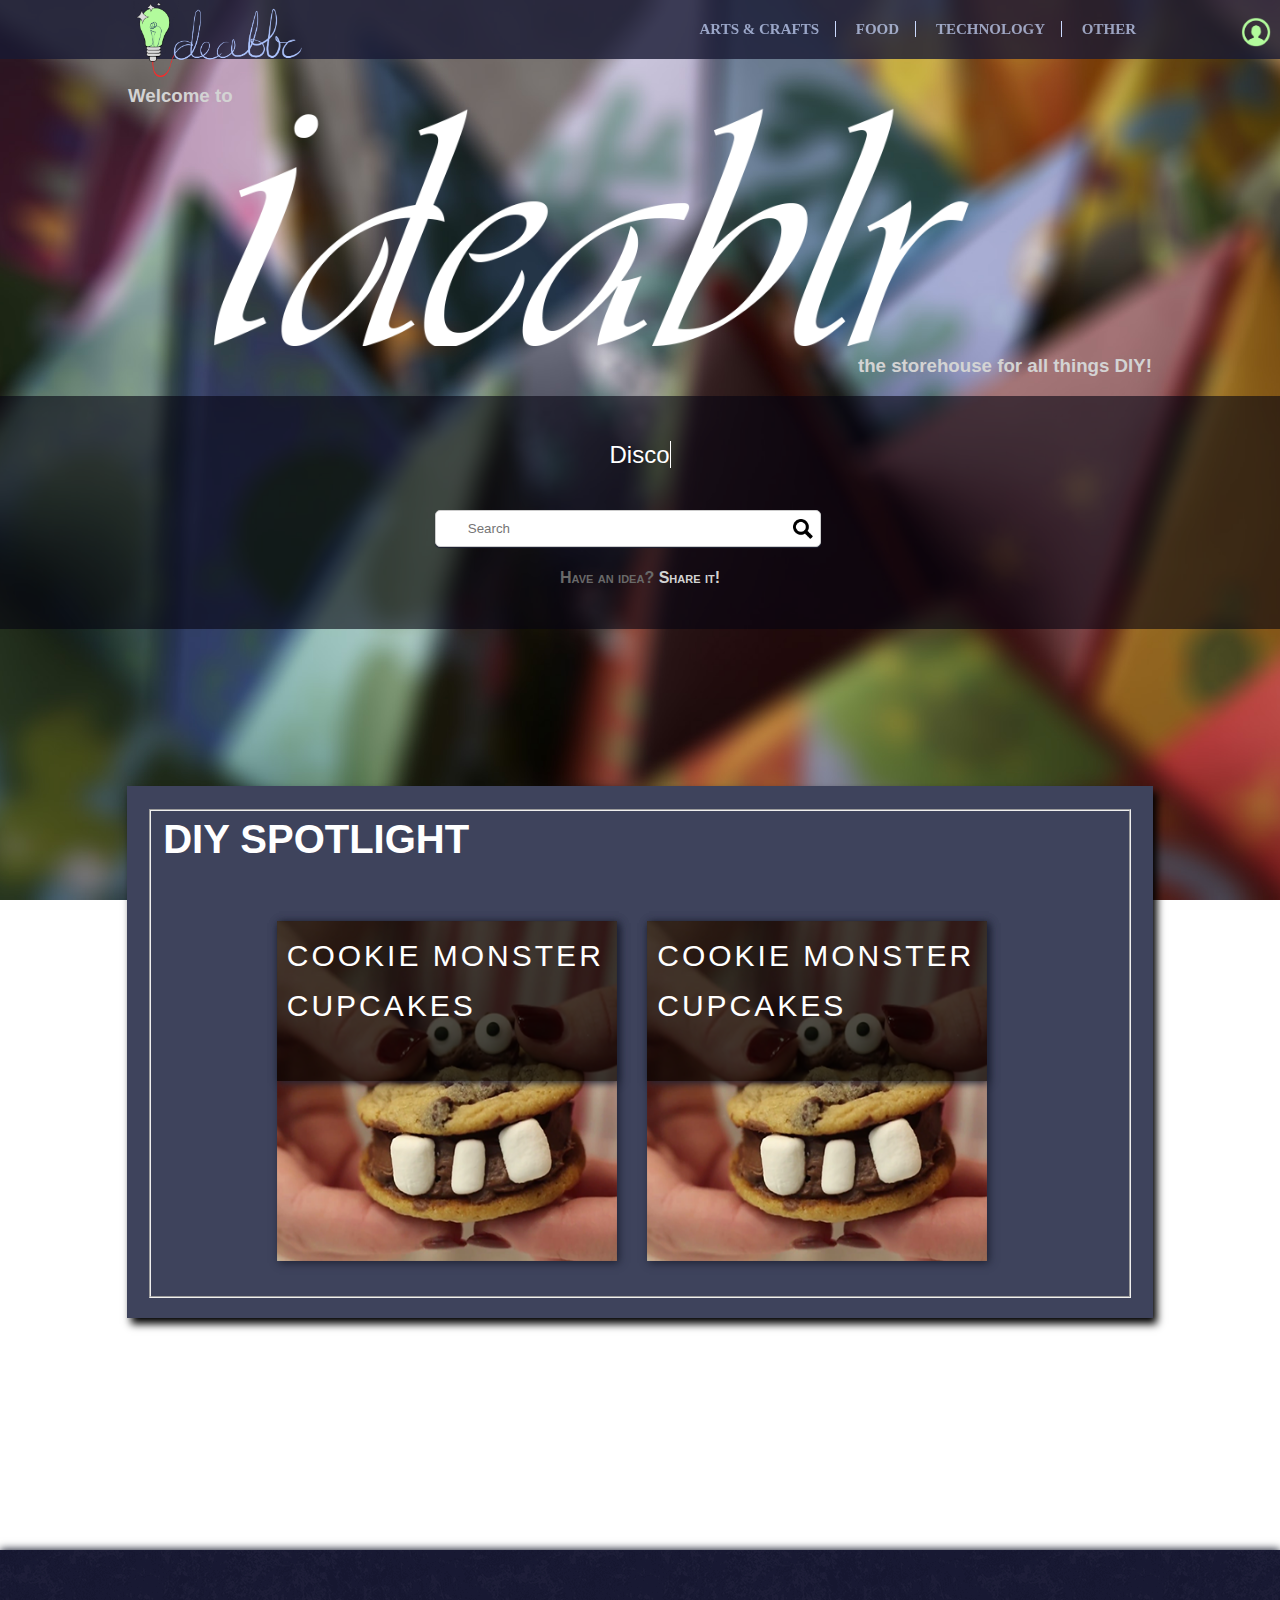
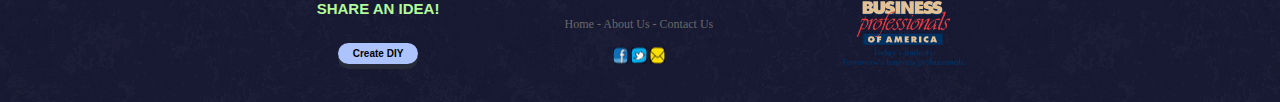
<file: index-user.html>
<!DOCTYPE html> 
	<html lang="en">
	<head> 
		<meta charset ="utf-8"> 
		<title>Home - ideablr</title> 
		<link rel="shortcut icon" href="favicon.ico" /> 
		<link rel="icon" href="/favicon.ico" type="image/x-icon">
	</head>
	<style>
		@import url("style.css");
		
		/*HOME SEARCH background*/
		div.begin
		{
			position: static;
			background-position: center;
			background-size: cover;
			text-align: center;
			padding-top: 100px;
			padding-bottom: 100px;
			width: 100%;
                        height: 700px;
		}
		
		/*SPOTLIGHT BOX*/
		div.editors
		{
			text-align: left;
			padding: 5px 20px 20px 20px;
			box-shadow: 4px 6px 8px black;
			width: 77%;
			background-color: #3e435c;
			margin: auto;
                        margin-top: -150px;
		}
		 /*spotlight announcement*/	
		div.edit   
		{
			font-family: "Arial Black", Gadget, Arial, sans-serif;  
			font-weight: bold;  
			text-align: left;  
			color: white;  
			font-size: 2.5em;
		}
		 /*spotlight pic*/	
		img.edit {
				float:left;
				padding: 2%;
                                cursor: pointer;
		}
		/*spotlight font*/
		#all_text {
				padding:2%;
		}
                #all_text a:link{
                                cursor: pointer;
		}
                /*SEARCH RESULTS TABLE*/
		ul.featuredlist {
		  list-style-type: none;
		  margin: 0 auto;
		  padding: 0;
		  text-align: center;
		}
		ul.featuredlist li {
		  display: inline-block;
		  margin: 0 1em 1em 0;
		  position: relative;
		  z-index: 0;
		}
		div.imagebox {
			box-shadow: 2px 2px 8px #1e2234;
			margin: 5px;
			width: 340px;
			height: 340px;
			float: left;
			background-image: url("images/filler.jpg");
			background-size: 340px 340px;
		}
		.titlefeatured {
		   color: white; 
		   font: 30px/45px "Lucida Sans Unicode", "Lucida Grande", sans-serif;
		   background: rgb(0, 0, 0); /* fallback color */
		   background: rgba(0, 0, 0, 0.7);
		   padding: 20px 0px 20px 0px; 
		   width: 320px;
			top: 0;
			box-shadow: 2px 2px 8px #1e2234;
			text-align: left;
			padding: 10px;
                  text-transform: uppercase;
                  padding-bottom: 50px;
                  text-align: left;
                  letter-spacing: 3px;
                  line-height: 50px;
                  -webkit-transition: 500ms;
		  -moz-transition: 500ms;
		  -o-transition: 500ms;
		  transition: 500ms;
		}
		.titlefeatured:hover{
			font-size: 35px;
                        text-decoration:underline;
		}
		.title-content {
		  color: lightgray;
			width: 310px;
			height: 200px;
		  opacity: 0;
		  padding: 5px;
		  -webkit-transition: opacity 500ms;
		  -moz-transition: opacity 500ms;
		  -o-transition: opacity 500ms;
		  transition: opacity 500ms;
                  font-family:"Palatino Linotype", "Book Antiqua", Palatino, serif;
                  text-align: right;
                  margin-top:-60px;
                  padding-right:5px;
		}
		.imagebox:hover .title-content{
			opacity: .8;
                        cursor: pointer;
		}
		.title-content:hover{
			opacity: .8;
                        cursor: pointer;
		}
                .imagebox:hover .titlefeatured{
			font-size: 35px;
                        text-decoration:underline;
                        cursor: pointer;
		}
                .imagebox:hover {
                        box-shadow: 2px 2px 8px #b2fb9c, -2px -2px 8px #b2fb9c;
                }
                span.hide {
                        display:none;
                }
                @media screen and (min-width: 1500px)
                {
                        span.hide {
                                display: inline-block;
                        }
                }
		
		/*SEARCH RESULTS TABLE*/
		ul.img-list {
		  list-style-type: none;
		  margin: 0;
		  padding: 0;
		  text-align: center;
		}
		ul.img-list li {
		  display: inline-block;
		  margin: 0 1em 1em 0;
		  position: relative;
		  z-index: 0;
		}
		table.tile {
			width: 80%;
			margin: auto;
		}
		div.tilebox {
			box-shadow: 2px 2px 8px #1e2234;
			margin: 5px;
			width: 320px;
			height: 320px;
			float: left;
			background-image: url("images/filler.jpg");
			background-size: 320px 320px;
		}
		.wordbox {	
			position: absolute; 
			margin: left; 
			width: 80%; 
		}
		.text {
		   color: white; 
		   font: bold 24px/45px Helvetica, Sans-Serif; 
		   background: rgb(0, 0, 0); /* fallback color */
		   background: rgba(0, 0, 0, 0.7);
		   padding: 20px 0px 20px 0px; 
		   width: 100%;
			top: 0;
			box-shadow: 2px 2px 8px #1e2234;
			text-align: left;
			padding-left: 20px;
			margin-left: -10px;
                  -webkit-transition: font-size 500ms;
		  -moz-transition: font-size 500ms;
		  -o-transition: font-size 500ms;
		  transition: font-size 500ms;
		}
		.text:hover{
			font-size: 25px;
                        text-decoration:underline;
		}
		.text-content {
		  background: rgba(254, 240, 243,0.7);
		  color: #181933;
		  font-weight: bold;
			width: 310px;
			height: 225px;
		  opacity: 0;
		  padding: 5px;
		  -webkit-transition: opacity 500ms;
		  -moz-transition: opacity 500ms;
		  -o-transition: opacity 500ms;
		  transition: opacity 500ms;
                  font-family:"Palatino Linotype", "Book Antiqua", Palatino, serif;
                  font-style: italic;
		}
		.tilebox:hover .text-content{
			opacity: .8;
			background-color: white;
                        cursor: pointer;
		}
		.text-content:hover{
			opacity: .8;
			background-color: white;
                        cursor: pointer;
		}
                .tilebox:hover .text{
			font-size: 25px;
                        text-decoration:underline;
                        cursor: pointer;
		}
                .searchbaricon
                {
                        position: relative;
                        width:20px;
                        height:20px;
                        z-index: 5;
                        top:6px;
                        left: -32px;
                }
                h3 {
                        color: lightgray;
                        margin-top:-15px;
                        text-align: left;
                        margin-left: 10%;
                }
                h3#right {
                        text-align: right;
                        margin-right: 10%;
                }
                h3.smalltext {
                        font-style: normal;
                        font-size:15px;
                        color:black;
                }
                img#ideablr {
                        margin-left:-3%;
                }
                a.smalltext {
                        font-style: italic;
                }
                a.smalltext:link {
                        color:#31b712;
                }
                a.smalltext:visited {
                        color:#31b712;
                }
                
                a.smalltext:hover {
                        color:#39951d;
                }
                .head {
                        margin-top: 0px;
                }
                
                @media screen and (max-width: 1920px)
		{
                        h3 {
                                margin-left: 20%;
                        }
                        h3#right {
                                margin-right: 20%;
                        }
                }
                @media screen and (max-width: 1690px)
		{
                        h3 {
                                margin-left: 10%;
                        }
                        h3#right {
                                margin-right: 10%;
                        }
                }
                @media screen and (max-width: 1300px)
		{
                        h3 img{
                                width: 85%;
                        }
                        h3#right {
                                margin-right: 10%;
                        }
                }
                h4 {
                        font-family: helvetica;  
                        font-weight: normal;  
                        text-align: center;  
                        color: white;  
                        font-size: 1.5em;
                        width: 30%;
                        margin: auto;
                        padding: 2%;
                }
                h5 {
                        font-family: Helvetica, Verdana, sans-serif;
                        color: dimgray;
                        font-size: 10 px;
                        font-variant: small-caps;
                }
                h5 a:visited {
                        color:lightgray;
                }
                h5 a:hover {
                        color: #b2fb9c !important;
                }
                h5 a:link {
                        color:lightgray;
                }
                ul#searchbox {
                        background-color: rgba(5, 3, 16, 0.6);
                        padding: 20px;
                        margin: auto;
                        list-style: none;
               }
               ul#searchbox li {
                        display: inline;
               }
		@media screen and (max-width: 1020px)
		{
			ul.footlist li:first-child {
				float: left;
						
			}
			.foot {
				transform: translateX(0%);
				margin: auto;
			}
			ul.footlist li:last-child {
				float: right;
				transform: translateY(35%);
			}
				}
		@media screen and (max-width: 999px)
		{
			ul.footlist li:first-child {
				float: left;
						
			}
			.foot {
				transform: translateX(3%);
				margin: auto;
			}
			ul.footlist li:last-child {
				float: right;
				transform: translateY(40%);
			}
			
		}
		@media screen and (max-width: 865px)
		{
			ul.footlist li:first-child {
				float: left;
				padding-left: 38%;
				padding-right: 10%;
			}
			.foot {
				transform: translateX(-13%);
				margin: auto;
				padding-bottom: 10%;
				padding-left: 20%;
				width: 90%;
			}
			.foot img {
				width: 5%;
			}
			ul.footlist li:last-child {
				float: none;
				transform: translateY(-40%);
				padding-left: 8%;
			}
			.footleft {
				width: 80%;
			}
			#body {
				padding-bottom:100%;
			}
		}
		
		@media screen and (max-width: 700px)
		{
			ul.footlist li:first-child {
				float: left;
				padding-left: 35%;
				padding-right: 10%;
			}
			.foot {
				transform: translateX(-13%);
				margin: auto;
				padding-bottom: 20%;
				padding-left: 20%;
				width: 90%;
			}
			.foot img {
				width: 6%;
			}
			ul.footlist li:last-child {
				float: none;
				transform: translateY(-100%);
				padding-left: 12%;
			}
			.footleft {
				width: 70%;
			}
		}
		
		@media screen and (max-width: 600px)
		{
			ul.footlist li:first-child {
				float: left;
				padding-left: 32%;
				padding-right: 10%;
			}
			.foot {
				transform: translateX(-13%);
				margin: auto;
				padding-bottom: 15%;
				padding-left: 20%;
				width: 90%;
			}
			.foot img {
				width: 7%;
			}
			ul.footlist li:last-child {
				float: none;
				transform: translateY(-70%);
				padding-left: 20%;
			}
			.footleft {
				width: 60%;
			}
		}
		
		
		@media screen and (max-width: 450px)
		{
			ul.footlist li:first-child {
				float: left;
				padding-left: 28%;
				padding-right: 10%;
			}
			.foot {
				transform: translateX(-13%);
				margin: auto;
				padding-bottom: 15%;
				padding-left: 20%;
				width: 90%;
			}
			.foot img {
				width: 5%;
			}
			ul.footlist li:last-child {
				float: none;
				transform: translateY(-50%);
				padding-left: 33%;
			}
			.footleft {
				width: 50%;
			}
		}
</style> 
<body> 
<div id="container">
<header>
	<h1 class="head"><!--NAVBAR BEGINS-->   
    <nav>
        <ul class="title" id="title">
        	<a href="index-user.html"><img id="pinkhead" class="left" src="images/ilogo.png" alt="" width="13%" height=""><!--logo --></a>
                <div class="right">
                    <li class="title"><a class="title" id="title" href="crafts.html">ARTS & CRAFTS</a></li>
                    <li class="title"><a class="title" href="crafts.html">FOOD</a></li>
                    <li class="title"><a class="title" href="crafts.html">TECHNOLOGY</a></li>
                    <li class="title"><a class="title" href="crafts.html">OTHER</a></li>
                    <li class="icon"><a class="icona" href="javascript:void(0);" onclick="myFunction()"><strong>☰</strong></a></li>
        		 </div>
		</ul>
        <div class="dropdown">
        <div class="dropbtn"><img class="profileicon" src="images/userprofile.png" alt="" width="30px" /></div>
        <div class="dropdown-content">
        <a id="namer" href="profile-madeline.html">madeline</a>
        <a id="myBtn" href="#">News (2)</a>
        <a href="login.html">Logout</a>
        
            </div>
            </div>
        <!--NAV SEARCH: Too much to do, too little time
        <div class="dropdown-search">
        <div class="dropbtn-search"><img id="searchbaricon" onclick="searchByIcon() " class="profileicon-search" src="images/searchnavicon.png" width="25px" /></div>
        <div class="dropdown-content-search">
        <div style="max-width:240px;position:relative;padding:0 20px;margin:16px auto" align="center">
        		<input class="searchnav" id ="searchnav" type="text" name="search" placeholder="Search">
                        </input>
        	</div>
            </div>
            </div>-->
	</nav>
    </h1>
    </header><!--NAVBAR ENDS-->   
<section><!--HOME SEARCH-->
<div id="body">
<!--POPUP THINGY-->
                    <!-- Trigger/Open The Modal -->
                        
                        <!-- The Modal -->
                        <div id="myModal" class="modal">
                        
                          <!-- Modal content -->
                          <div class="modal-content">
                            <span class="close">&times;</span>
                            <!--Stuff inside popup-->
							<div class="newstitle">You Have 2 Notification(s)</div><br/><br/><div onclick="location.href='' . substr($notificationlist[$x*3+1],0,440) .''"; class="newsbox">
                                <div class="closenews" onclick="deleteNotification('','','');">&times;</div>
								<br/>jayleen left a comment on your profile on 1/1/11 at 1:11pm.
                                    </div>
							<div onclick="location.href='' . substr($notificationlist[$x*3+1],0,440) .''"; class="newsbox">
                                <div class="closenews" onclick="deleteNotification('','','');">&times;</div>
								<br/>andrea favorited your article on 5/6/36 at 2:44pm.
                                    </div>
							<br/><br/>
							Note: without PHP, the notifications cannot be deleted.
						</div>
                          </div>
                            <!--End of Stuff-->
       
	<center>        
        <div class ="begin" style="background-image:url(images/origami.jpg)" align="center">
                <h3 class="animation-target" >Welcome to <br/><img id="ideablr" src="images/ideablrfancy.png" alt="" height="40%" /></h3>
                <h3 class="animation-target" id="right">the storehouse for all things DIY!</h3>
                
                <ul id="searchbox">
			<li><!--Typewriter Effect by Geoff Graham css-tricks.com-->
                        <h4 class="typewrite" data-period="2000" data-type='[ "Discover","Imagine", "Create", "Ideablr" ]'><span class="wrap"></span></h4></li>
        	<li><div style="max-width:640px;position:relative;padding:0 20px;margin:16px auto" align="center">
        		<input class="searchbar" id ="searchbar" type="text" name="search" placeholder="Search">
                        <input id="searchbaricon" onclick="searchByIcon() " class="searchbaricon" type="image" src="images/searchicon.png" > </input>
        	</div></li><li>
        <h5><font size="3pt">Have an idea? <a href="uploadform.html" >Share it!</a></font></h5> 
    	</li></ul></div>
    </center><!--HOME SEARCH ENDS-->
<br/>
<br/>
<div class="editors"><!--DIY SPOTLIGHT--><br/>
<fieldset>
        	<strong><div class="edit">DIY SPOTLIGHT</div></strong><br/><br/><br/>
                
                <ul class="featuredlist">
                <li>
                <div class ="imagebox"  style= "background-image: url(images/cookie.png);"> 
                <div class="titlefeatured" onclick="";>Cookie Monster Cupcakes</div>
                <div class="title-content"  onclick="";><br/> <font color="gray">a diy by</font> <em>andrea</em></div>
                </div>
                </li>
                <li>
                <div class ="imagebox"  style= "background-image: url(images/cookie.png);"> 
                <div class="titlefeatured" onclick="">Cookie Monster Cupcakes</div>
                <div class="title-content"  onclick=""><br/> <font color="gray">a diy by</font> <em>andrea</em></div>
                </div>
                </li><span class="hide">
                <li>
                <div class ="imagebox"  style= "background-image: url(images/cookie.png);"> 
                <div class="titlefeatured" onclick="">Cookie Monster Cupcakes</div>
                <div class="title-content"  onclick=""><br/> <font color="gray">a diy by</font> <em>andrea</em></div>
                </div>
                </li></span>
                </ul>
</fieldset>
</div><!--DIY SPOTLIGHT ENDS-->
</div>
</section>
<!--FOOTER-->
<footer>
	<table class="tablefooter">
        <tr>
            <td class="tablefooter">
			<ul class="footlist">
			<li>
                <p class="startcrafting">
                    SHARE AN IDEA! </p> <br/><br/><br/>
                    <button onclick="location.href='uploadform.html'" type="button" class="button">Create DIY</button>
                    </li>
            <li>
                <p class="foot">
                    <br/><a href="index-user.html" onMouseOver="this.style.color='#b2fb9c'"
   onMouseOut="this.style.color='gray'">Home</a> - <a href="about.html" onMouseOver="this.style.color='#b2fb9c'"
   onMouseOut="this.style.color='gray'">About Us</a> - <a href="contact.html" onMouseOver="this.style.color='#b2fb9c'"
   onMouseOut="this.style.color='gray'">Contact Us</a>
                    <br/><br/>
                    <a href="https://www.facebook.com/ideablr/"><img src="images/iconface.png" alt="" width="4%" height=""></a>
                    <a href="https://twitter.com/ideablr"><img src="images/icontwitter.png" alt="" width="4%" height=""></a>
                    <a href="mailto:staff@ideablr.com"><img src="images/iconmail.png" alt="" width="4%" height=""></a><br/>
                </p>
				</li>
				<li>
                    <img onclick="location.href='http://www.bpa.org/'" class="footleft edit" src="images/bpalogo.png" alt="" width="15%" height="">
				</li>
			</ul>
            </td>
        </tr>
    </table>
</footer>
</div>

<script src="https://ajax.googleapis.com/ajax/libs/jquery/3.1.0/jquery.min.js"></script>
<script src="index.js"></script>
</body>
</html>
</file>
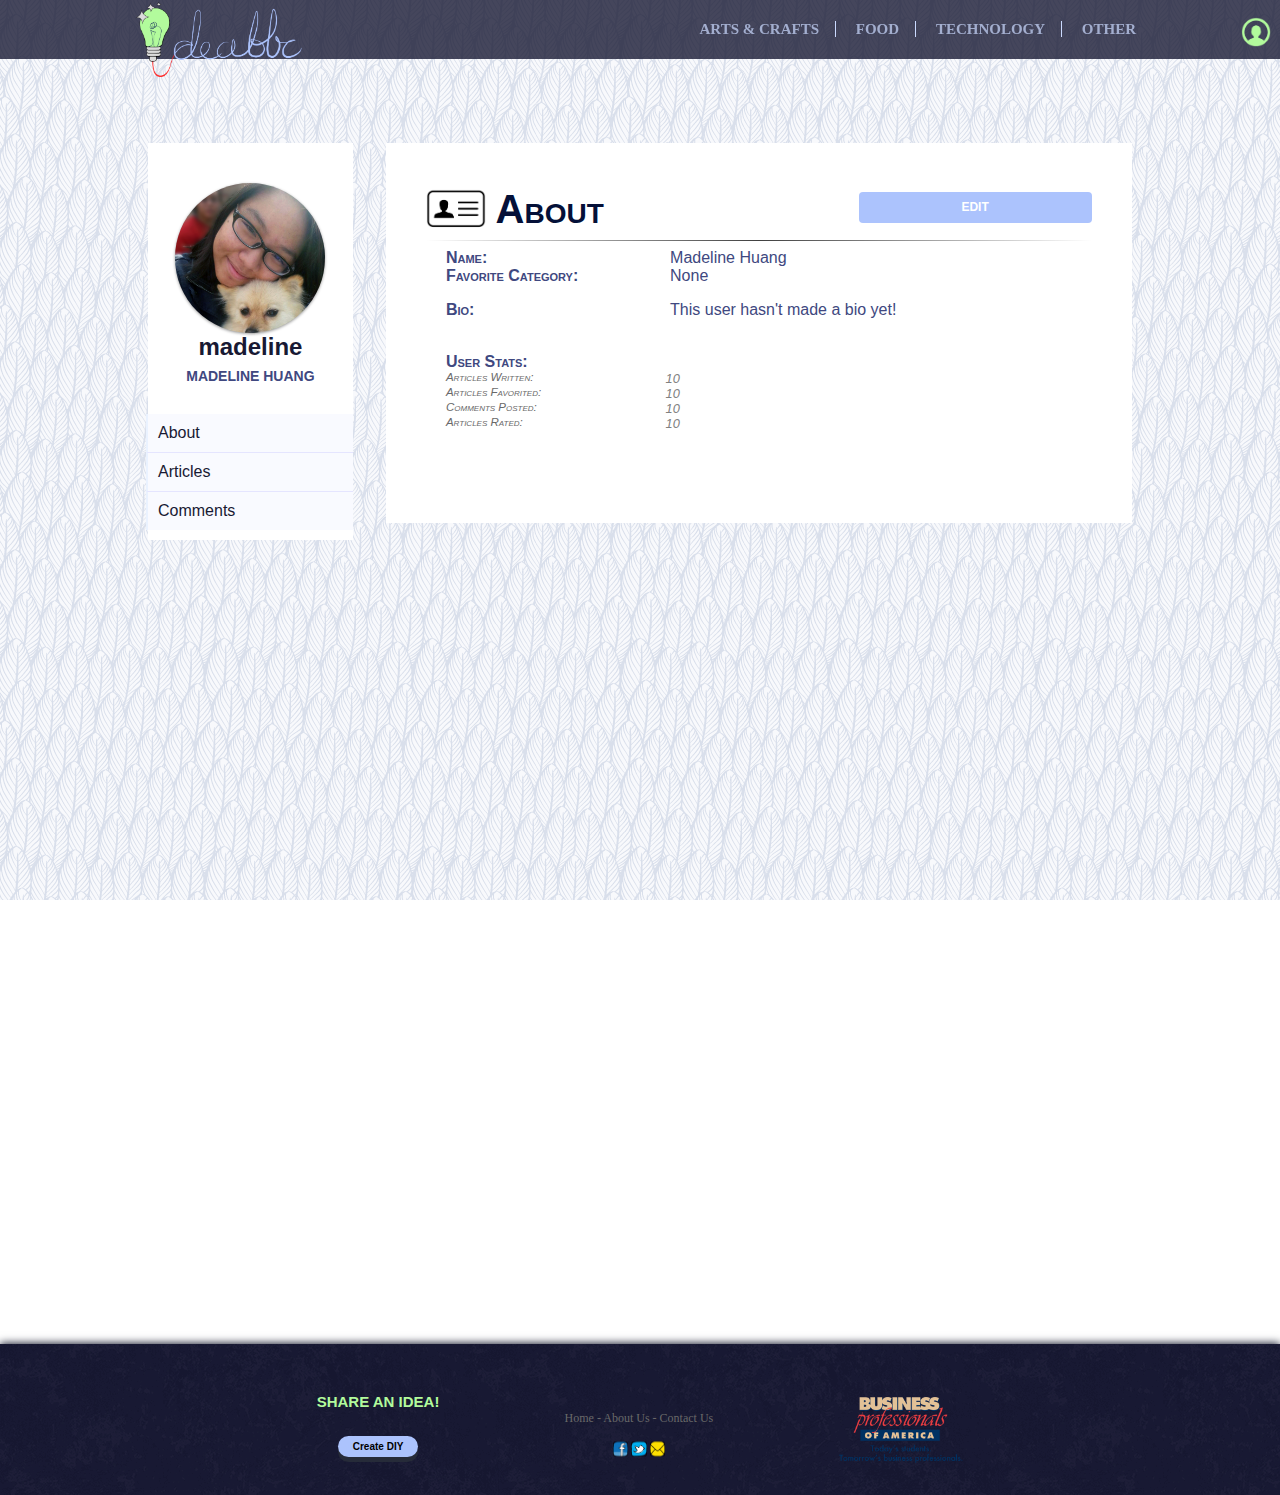
<file: profile-madeline.html>
<!DOCTYPE html> 
<html lang="en">
<head> 
	<meta charset ="utf-8"> 
	<title>'. $user.''s profile - ideablr</title> 
	<link rel="shortcut icon" href="favicon.ico" /> 
	<link rel="icon" href="/favicon.ico" type="image/x-icon">
</head>
<style>
    @import url("style.css");
    @import url("profile.css");
@media screen and (max-width: 1020px)
		{
			ul.footlist li:first-child {
				float: left;
						
			}
			.foot {
				transform: translateX(0%);
				margin: auto;
			}
			ul.footlist li:last-child {
				float: right;
				transform: translateY(35%);
			}
				}
		@media screen and (max-width: 999px)
		{
			ul.footlist li:first-child {
				float: left;
						
			}
			.foot {
				transform: translateX(3%);
				margin: auto;
			}
			ul.footlist li:last-child {
				float: right;
				transform: translateY(40%);
			}
			
		}
		@media screen and (max-width: 865px)
		{
			ul.footlist li:first-child {
				float: left;
				padding-left: 38%;
				padding-right: 10%;
			}
			.foot {
				transform: translateX(-13%);
				margin: auto;
				padding-bottom: 10%;
				padding-left: 20%;
				width: 90%;
			}
			.foot img {
				width: 5%;
			}
			ul.footlist li:last-child {
				float: none;
				transform: translateY(-40%);
				padding-left: 8%;
			}
			.footleft {
				width: 80%;
			}
			#body {
				padding-bottom:100%;
			}
		}
		
		@media screen and (max-width: 700px)
		{
			ul.footlist li:first-child {
				float: left;
				padding-left: 35%;
				padding-right: 10%;
			}
			.foot {
				transform: translateX(-13%);
				margin: auto;
				padding-bottom: 20%;
				padding-left: 20%;
				width: 90%;
			}
			.foot img {
				width: 6%;
			}
			ul.footlist li:last-child {
				float: none;
				transform: translateY(-100%);
				padding-left: 12%;
			}
			.footleft {
				width: 70%;
			}
		}
		
		@media screen and (max-width: 600px)
		{
			ul.footlist li:first-child {
				float: left;
				padding-left: 32%;
				padding-right: 10%;
			}
			.foot {
				transform: translateX(-13%);
				margin: auto;
				padding-bottom: 15%;
				padding-left: 20%;
				width: 90%;
			}
			.foot img {
				width: 7%;
			}
			ul.footlist li:last-child {
				float: none;
				transform: translateY(-70%);
				padding-left: 20%;
			}
			.footleft {
				width: 60%;
			}
		}
		
		
		@media screen and (max-width: 450px)
		{
			ul.footlist li:first-child {
				float: left;
				padding-left: 28%;
				padding-right: 10%;
			}
			.foot {
				transform: translateX(-13%);
				margin: auto;
				padding-bottom: 15%;
				padding-left: 20%;
				width: 90%;
			}
			.foot img {
				width: 5%;
			}
			ul.footlist li:last-child {
				float: none;
				transform: translateY(-50%);
				padding-left: 33%;
			}
			.footleft {
				width: 50%;
			}
		}
</style>
<!--START OF NAV -->
<div id="container">
<header>
	<h1 class="head"><!--NAVBAR BEGINS-->   
    <nav>
        <ul class="title" id="title">
        	<a href="index-user.html"><img id="pinkhead" class="left" src="images/ilogo.png" alt="" width="13%" height=""><!--logo --></a>
                <div class="right">
                    <li class="title"><a class="title" id="title" href="crafts.html">ARTS & CRAFTS</a></li>
                    <li class="title"><a class="title" href="crafts.html">FOOD</a></li>
                    <li class="title"><a class="title" href="crafts.html">TECHNOLOGY</a></li>
                    <li class="title"><a class="title" href="crafts.html">OTHER</a></li>
                    <li class="icon"><a class="icona" href="javascript:void(0);" onclick="myFunction()"><strong>☰</strong></a></li>
        		 </div>
		</ul>
        <div class="dropdown">
        <div class="dropbtn"><img class="profileicon" src="images/userprofile.png" alt="" width="30px" /></div>
        <div class="dropdown-content">
        <a id="namer" href="profile-madeline.html">madeline</a>
        <a id="myBtn" href="#">News (2)</a>
        <a href="login.html">Logout</a>
        
            </div>
            </div>
        </nav>
    </h1>
    <h2 class="head2">ideablr: share your ideas<br/>a diy social media
    </h2><!--These words don't appear. They serve 2 purposes: 
    1.) so that the site has keywords that are searchable to search engines and 
    2.) so that the relatively positioned home search has something to be located relatively to. 
    (EDIT: also this was made back when i was a little more trash at HTML and CSS, pretty sure if we were to start this over again, this wouldnt exist. now my skills are less trashy, but im not going to redo the entire thing because that will drive me crazy. i really wished i had named my classes and ids a little better. smh past me.)-->
</header><!--NAVBAR ENDS-->  
<section>
<div id="body">

<!--POPUP THINGY-->
                    <!-- Trigger/Open The Modal -->
                        
                        <!-- The Modal -->
                        <div id="myModal" class="modal">
                        
                          <!-- Modal content -->
                          <div class="modal-content">
                            <span class="close">&times;</span>
                            <!--Stuff inside popup-->
							<div class="newstitle">You Have 2 Notification(s)</div><br/><br/><div onclick="location.href='' . substr($notificationlist[$x*3+1],0,440) .''"; class="newsbox">
                                <div class="closenews" onclick="deleteNotification('','','');">&times;</div>
								<br/>jayleen left a comment on your profile on 1/1/11 at 1:11pm.
                                    </div>
							<div onclick="location.href='' . substr($notificationlist[$x*3+1],0,440) .''"; class="newsbox">
                                <div class="closenews" onclick="deleteNotification('','','');">&times;</div>
								<br/>andrea favorited your article on 5/6/36 at 2:44pm.
                                    </div>
							<br/><br/>
							Note: without PHP, the notifications cannot be deleted.
						</div>
                          </div>
                            <!--End of Stuff-->

<br/>
<br/>
<body style="position: relative;"> 
<!--PROFILE SECTION -->
<link href="profile.css" rel="stylesheet">
<div class="container">
    <div class="row-profile">
			<div class="profile-sidebar">
				<!-- SIDEBAR USER TITLE -->
				<div class="profile-usertitle">
                                        <div id="userphoto"><img id="profilepic" src="images/madeline.jpg" alt="default avatar" height="150" width="150">
										<img onclick="uploadProfilePicture();" id="camera" style="cursor:pointer" src="images/camera.png" alt="edit image" height="150" width="150"/></div>
                                        <form action="profile-madeline.html" method="post" id="profileform" enctype="multipart/form-data"><input name="photo" type="file" id="photo" style="display: none;" /></form>
										<div id="profile-name" class="profile-usertitle-name">madeline</div>
					<div class="profile-usertitle-job"> Madeline Huang</div>
				</div>
				<!-- END SIDEBAR USER TITLE -->
                                
				<!-- SIDEBAR MENU -->
				<div class="profile-usermenu">
					<ul class="nav">
						<li id="profile-overview" class="active">
							<a href="javascript:void(0)" onclick="openCity('about')" onclick="refresh();">
							About </a>
						</li>
                                                <li id="profile-overview" class="active">
							<a href="javascript:void(0)" onclick="openCity('article')" onclick="refresh();">
							Articles </a>
						</li>
                                                <!--<li id="profile-overview" class="active">
							<a href="javascript:void(0)" onclick="openCity('connect')" onclick="refresh();">
							Connect </a>
						</li>-->
                                                <li id="profile-overview" class="active">
							<a href="javascript:void(0)" onclick="openCity('comment')" onclick="refresh();">
							Comments </a>
						</li>
					</ul>
				</div>
				<!-- END MENU -->
			</div>
            <div class="profile-content">
            <!--Overview Page-->
            <!-- Activity Section -->
            
            <!-- ABOUT SECTION-->
            <div id="about" class="city">
            <div class="title"><image src="images/profileabout.png"> About</div>
            <div class="profile-userbuttons">
			<button id="editpage" onclick = editPage(); class="btn btn-message btn-profile">EDIT</button>
                </div></br>
            <hr style="margin-top:-10px">
            <p class="info">
            <label class="col-about"> <b>Name: </b> </label> Madeline Huang</br>
            <label class="col-about"> <b>Favorite Category:</b> </label> <span name="favtag" id="favtag" style="display:inline-block;">None</span> 
            <p class="info"><label class="col-about"> <b>Bio:</b> </label> <span name="bio" id="bio" style="width: 60%; display:inline-block;">This user hasn't made a bio yet!
           </span> </p></br>
            
            <label class="col-about"> <b>User Stats:</b> </label> <br/>
            <p class="smallinfo">
            <label class="smallabout">Articles Written:</label>10<br/>
            <label class="smallabout">Articles Favorited:</label>10<br/>
            <label class="smallabout">Comments Posted:</label>10<br/>
            <label class="smallabout">Articles Rated:</label>10<br/>
            </p>
            </div>
            <!-- END OF ABOUT-->
            
            <!-- ARTICLES SECTION-->
            <div id="article" class="city" style="display:none">
            <div class="title"><image src="images/profilearticle.png"> Articles</br></div>
            <hr>
            <p class="info">
            <label class="col-about"> <b>Recent Favorites:</b> </label>
            <ul class="favoritelist"><!--SHOW UP TO SEVEN FAVORITES-->
			<li onclick="location.href= ''";><a><img src="images/cookie.png"  width="70px" height="70px"/></a></li>
			<li onclick="location.href= ''";><a><img src="images/cookie.png"  width="70px" height="70px"/></a></li>
			<li onclick="location.href= ''";><a><img src="images/cookie.png"  width="70px" height="70px"/></a></li>
			<li onclick="location.href= ''";><a><img src="images/cookie.png"  width="70px" height="70px"/></a></li>
			<li onclick="location.href= ''";><a><img src="images/cookie.png"  width="70px" height="70px"/></a></li>
			<li onclick="location.href= ''";><a><img src="images/cookie.png"  width="70px" height="70px"/></a></li>
			<li onclick="location.href= ''";><a><img src="images/cookie.png"  width="70px" height="70px"/></a></li>
            </ul></br>
            
            <label class="col-about"> <b>Recent Posts:</b> </label> 
            <ul class="articlelist">
            <li onclick="location.href= ''";><img src="images/cookie.png" height="100px" width="100px"/>
                   <h1>Cookie Monster Cupcake</h1>
                   <p>Need to do something quick and neat for a birthday party? We have the perfect cookie monster recipe that will satisfy your sweet tooth at any party or event.</p></li>
			<li onclick="location.href= ''";><img src="images/cookie.png" height="100px" width="100px"/>
                   <h1>Cookie Monster Cupcake</h1>
                   <p>Need to do something quick and neat for a birthday party? We have the perfect cookie monster recipe that will satisfy your sweet tooth at any party or event.</p></li>
			<li onclick="location.href= ''";><img src="images/cookie.png" height="100px" width="100px"/>
                   <h1>Cookie Monster Cupcake</h1>
                   <p>Need to do something quick and neat for a birthday party? We have the perfect cookie monster recipe that will satisfy your sweet tooth at any party or event.</p></li>
				   </ul>
            <br/>
            </div>
            <!-- END OF ARTICLES-->
            
            <!-- LINKS/CONNECT SECTION-->
            
            <!-- END OF CONNECT-->
            
            <!-- COMMENTS SECTION-->
            <div id="comment" class="city" style="display:none">
            <div class="title"><image src="images/profilecomment.png"> Comments</br></div> 
            madeline<br/> </h1> 
<div class="commentBox">
					<form class="insertCommentForm"> 
					<textarea style="padding:10px" id="insertComment" class="insertComment" placeholder="Leave a comment..." ></textarea>
					<button type="button" onclick="commentOnPage()" class="insertCommentButton" id="insertCommentButton">Post</button>
					</form>
					<br/> 
					<div class="commentInside">
                                                <img onclick="location.href=''"; style="cursor: pointer;display:inline;position:relative; float:left;top:3px;" id="profilepic" src="images/jayleen.jpg" alt="default avatar" height="45" width="45">
						<div style="padding:3px;margin-left:50px;"><span onMouseOver="this.style.color='#779aff'" onMouseOut="this.style.color='#315cd8'" class="commenterName" id="commenterName" style="cursor: pointer" onclick="location.href=''";>
                                                jayleen</span>
						<span class="commenterTime" id="commenterTime">1/1/11 at 1:11pm</span>
						<div class="commentLine">wow what a comment</div></div>
						
						<img onclick="location.href='profile-madeline.html'"; style="cursor: pointer;display:inline;position:relative; float:left;top:3px;" id="profilepic" src="images/madeline.jpg" alt="default avatar" height="45" width="45">
						<div style="padding:3px;margin-left:50px;"><span onMouseOver="this.style.color='#779aff'" onMouseOut="this.style.color='#315cd8'" class="commenterName" id="commenterName" style="cursor: pointer" onclick="location.href='profile-madeline.html'";>
                                                madeline</span>
						<span class="commenterTime" id="commenterTime">2/2/22 at 2:22am</span>
						<span> <img style="cursor: pointer; float:right;" title="Delete comment" onclick="deleteComment(''. $commentArray[$x*4+3]. '');" src="images/delete.png" height="15" width="15"></span><div class="commentLine">yes what a comment</div></div>
						</div>
				</div>
            </div> 
	    </div>
            </div>
       </div>
</div>
</div>
<div style="padding:20%"></div>
<br/>
<br/>
<br/>
<br/>
<div style="padding-bottom: 30%">
</section>
	   
            </div>
</body>

<!--FOOTER-->
<footer>
	<table class="tablefooter">
        <tr>
            <td class="tablefooter">
			<ul class="footlist">
            <li>
                <p class="startcrafting">
                    SHARE AN IDEA! </p> <br/><br/><br/>
                    <button onclick="location.href='uploadform.html'" type="button" class="button">Create DIY</button>
                    </li>
            <li>
                <p class="foot">
                    <br/><a href="index-user.html" onMouseOver="this.style.color='#b2fb9c'"
   onMouseOut="this.style.color='gray'">Home</a> - <a href="about.html" onMouseOver="this.style.color='#b2fb9c'"
   onMouseOut="this.style.color='gray'">About Us</a> - <a href="contact.html" onMouseOver="this.style.color='#b2fb9c'"
   onMouseOut="this.style.color='gray'">Contact Us</a>
                    <br/><br/>
                    <a href="https://www.facebook.com/ideablr/"><img src="images/iconface.png" alt="" width="4%" height=""></a>
                    <a href="https://twitter.com/ideablr"><img src="images/icontwitter.png" alt="" width="4%" height=""></a>
                    <a href="mailto:staff@ideablr.com"><img src="images/iconmail.png" alt="" width="4%" height=""></a><br/>
                </p>
				</li>
				<li>
				
                    <img onclick="location.href='http://www.bpa.org/'" class="footleft" style="cursor:pointer;" src="images/bpalogo.png" alt="" width="15%" height="">
				</li>
			</ul>
            </td>
        </tr>
    </table>
</footer>
</div>
<script src="https://ajax.googleapis.com/ajax/libs/jquery/3.1.0/jquery.min.js"></script>
<script src="index.js"></script>
<script src="profile.js"></script>
<script>
function openCity(cityName) {
    var i;
    var x = document.getElementsByClassName("city");
    for (i = 0; i < x.length; i++) {
       x[i].style.display = "none";  
    }
    document.getElementById(cityName).style.display = "block";  
}
// Get the modal
var modal = document.getElementById('myModal');

// Get the button that opens the modal
var btn = document.getElementById("myBtn");

// Get the <span> element that closes the modal
var span = document.getElementsByClassName("close")[0];

// When the user clicks on the button, open the modal 
btn.onclick = function() {
    modal.style.display = "block";
}

// When the user clicks on <span> (x), close the modal
span.onclick = function() {
    modal.style.display = "none";
}

// When the user clicks anywhere outside of the modal, close it
window.onclick = function(event) {
    if (event.target == modal) {
        modal.style.display = "none";
    }
}
</script>
</html>
</file>
<file: profile.css>
/*User Profile Sidebar Format by keenthemes bootsnipp.com*/

/* Profile container */
.profile {
  margin: 20px 0;
}
div.container {
        width: 80%;
        margin: auto;
}

/* Profile sidebar */
#userphoto {
  display: block;
  margin: auto;
  
}
#profilepic {
  display: block;
  margin: auto;
  background: #fff;
  -webkit-box-shadow: 0 1px 3px rgba(0,0,0,0.4);
  -moz-box-shadow: 0 1px 3px rgba(0,0,0,0.4);
  box-shadow: 0 1px 3px rgba(0,0,0,0.4);
  border-radius: 50%;
}
#camera {
  display: block;
  margin: auto;
  background: #fff;
  -webkit-box-shadow: 0 1px 3px rgba(0,0,0,0.4);
  -moz-box-shadow: 0 1px 3px rgba(0,0,0,0.4);
  box-shadow: 0 1px 3px rgba(0,0,0,0.4);
  border-radius: 50%;
  margin-top:-150px;
  opacity:0;
}
#camera:hover 
{
        opacity:0.7;
}

.profile-sidebar {
  padding: 20px 0 10px 0;
  background: #fff;
  width: 20%;
  float:left;
  margin-left: 20px;
}


.profile-usertitle {
  text-align: center;
  margin-top: 20px;
}

.profile-usertitle-name {
  color: #181933;
  font-size: 24px;
  font-weight: 600;
  margin-bottom: 7px;
}

.profile-usertitle-job {
  text-transform: uppercase;
  color: #404880;
  font-size: 14px;
  font-weight: 600;
  margin-bottom: 15px;
}

.profile-userbuttons {
  text-align: center;
}

.profile-userbuttons .btn {
  text-transform: uppercase;
  text-align:center;
  font-size: 12px;
  font-weight: 600;
  padding: 6px 15px;
}

.profile-userbuttons .btn:last-child {
  /*margin-right: 0px;*/
}
    
.profile-usermenu {
  margin-top: 30px;
}

.profile-usermenu ul li {
  border-bottom: 1px solid #e5e5ff;
  padding:10px;
}

.profile-usermenu ul li:last-child {
  border-bottom: none;
}

.profile-usermenu ul li a {
  color: #181933;
  font-size: 16px;
  padding-bottom:10px;
  padding-top: 13px;
   /*ca't get this to use a percent*/
  font-weight: 400;
}

.profile-usermenu ul li a i {
  margin-right: 8px;
  font-size: 16px;
}

.profile-usermenu li:hover {
  color: #5b9bd1;
  background-color: #f9faff;
  border-left: 2px solid #eaf2ff;
  margin-left: -2px;

}

.profile-usermenu ul li.active  {
  color: gray;
  background-color: #f9faff;
  border-left: 2px solid #eaf2ff;
  margin-left: -2px;
}

/* Profile Content */
.profile-content {
  padding: 40px;
  float:right;
  margin-right: 2%;
  background: #fff;
  min-height: 300px;
  width:65%;
}

div.title {
        width: 100%;
        text-align: left;
        font-family: "Lucida Sans Unicode", "Lucida Grande", Arial, sans-serif;
        font-weight: bold;
        font-variant: small-caps;
        color: #041038;
        font-size: 40px;
}

div.title img {
        height: 50px;
        margin-bottom: -10px;
}

p.info {
        color:#404880;
        font-family: "Lucida Sans Unicode", "Lucida Grande", Arial, sans-serif;
        font-size: 1em;
        -webkit-margin-before: 0em;
}

p.smallinfo {
        color:gray;
        font-family: "Lucida Sans Unicode", "Lucida Grande", Arial, sans-serif;
        font-size: .8em;
        -webkit-margin-before: 0em;
        font-style:italic;
}

.btn-profile {
    width: 35%;
    text-align: center;
}

.btn-message{
	color: #fff;
        
    background-color: #acc3fd;
    border-color: #92aef4;
}
.btn {
    padding: 6px 12px;
    margin-bottom: 0;
    font-size: 14px;
    font-weight: 400;
    line-height: 1.42857143;
    text-align: center;
    cursor: pointer;
    -webkit-user-select: none;
    -moz-user-select: none;
    -ms-user-select: none;
    user-select: none;
    background-image: none;
    border: 1px solid transparent;
    border-radius: 4px;
    float:right;
    margin-top:-40px;
}

.nav {
    padding-left: 0;
    margin-bottom: 0;
    list-style: none;
}
ul {
    margin-top: 0;
    margin-bottom: 10px;
}


.col-about
{
    position: relative;
    min-height: 1px;
    padding-right: 20px;
    padding-left: 20px;
    width: 30%;
    display: inline-block;
    text-align: left;
    vertical-align: top;
    color:#404880;
        font-family: "Lucida Sans Unicode", "Lucida Grande", Arial, sans-serif;
        font-size: 1em;
        font-variant: small-caps;
}

.smallabout
{
    position: relative;
    min-height: 1px;
    padding-right: 20px;
    padding-left: 20px;
    width: 30%;
    display: inline-block;
    text-align: left;
    vertical-align: top;
    color:dimgray;
        font-family: "Lucida Sans Unicode", "Lucida Grande", Arial, sans-serif;
        font-size: .9em;
        font-variant: small-caps;
        font-style: italic;
}

/*ARTICLES*/
.favoritelist {
        margin: auto;
	text-align: center;
}
.favoritelist li{
	display: inline-block;
	margin: 10px;
}
.favoritelist li:hover img{
	-webkit-transform: scale(1.1);
	-moz-transform: scale(1.1);
	transform: scale(1.1);
}
.articlelist {
        margin: auto;
	text-align: left;
}
.articlelist li{
	display: block;
	margin: 10px;
        background-color: lightgray;
        padding: 10px;
        margin: auto;
        height:100px;
}
.articlelist img {
        border-radius: 50%;
        float:left;
        margin-right:10px;
}
.articlelist p {
        margin:0;
        overflow:hidden;
        margin-left:10px;
        font-family: "Lucida Sans Unicode", "Lucida Grande", Arial, sans-serif;
        font-size: .9em;
}
.articlelist h1 {
        margin:0;
        margin-left:10px;
        color:#041038;
        font-family: "Lucida Sans Unicode", "Lucida Grande", Arial, sans-serif;
        font-size: 1.1em;
}
.articlelist li:hover {
        cursor:pointer;
        background-color:#b2fb9c;
}
.articlelist:hover h1{
        text-decoration:underline;
}

/*CONNECT*/
.iconlist {
        margin: auto;
        text-align:center;
        margin-top:-50px;
}
.iconlist li{
	display: inline-block;
	margin: 10px;
}
.iconlist li:hover img{
	-webkit-transform: scale(1.1);
	-moz-transform: scale(1.1);
	transform: scale(1.1);
}
.formtitle {
        color:#041038;
        font-family: "Lucida Sans Unicode", "Lucida Grande", Arial, sans-serif;
        font-variant: small-caps;
        font-size: 1.1em;
        padding-top: 10px;
}
.formcontainer {
        width:80%;
        margin:0 auto;
}
.formcontainer label {
        font-family: "Lucida Sans Unicode", "Lucida Grande", Arial, sans-serif;
        font-size: 0.9em;
        font-style:italic;
        position: relative;
    min-height: 1px;
    padding-right: 20px;
    padding-left: 20px;
    width: 30%;
    display: inline-block;
    text-align: left;
    vertical-align: top;
}
.formcontainer input[type=text] {
    border: none;
    border-bottom: 2px solid navy;
    margin-bottom:20px;
    width:50%;
    padding:5px;
}
.formcontainer textarea {
    border: none;
    border-bottom: 2px solid navy;
    margin-bottom:20px;
    width:50%;
    padding:5px;
}
.formcontainer button {
    width: 20%;
    text-align: center;
    padding: 6px 12px;
    font-size: 14px;
    font-weight: 400;
    line-height: 1.42857143;
    cursor: pointer;
    -webkit-user-select: none;
    -moz-user-select: none;
    -ms-user-select: none;
    user-select: none;
    border: 1px solid transparent;
    border-radius: 4px;
    margin: auto;
    display:block;
}

/* The Modal (background) */
.modal {
    display: none; /* Hidden by default */
    position: fixed; /* Stay in place */
    z-index: 1; /* Sit on top */
    left: 0;
    top: 0;
    width: 100%; /* Full width */
    height: 100%; /* Full height */
    overflow: auto; /* Enable scroll if needed */
    background-color: rgb(0,0,0); /* Fallback color */
    background-color: rgba(0,0,0,0.4); /* Black w/ opacity */
}

/* Modal Content/Box */
.modal-content {
    background-color: #fefefe;
    margin: 15% auto; /* 15% from the top and centered */
    padding: 20px;
    border: 1px solid #888;
    width: 80%; /* Could be more or less, depending on screen size */
}

/* The Close Button */
.close {
    color: #aaa;
    float: right;
    font-size: 28px;
    font-weight: bold;
}

.close:hover,
.close:focus {
    color: black;
    text-decoration: none;
    cursor: pointer;
}

/*COMMENTS*/
.commentBox
{
border: none;
padding: 5px;
font: 16px;
width: 100%;
height: 300px;
overflow: auto;

}

.commentInside
{
    background-color: #f7f7ff;
    margin-bottom: 10px;
    border-radius: 10px;
    padding: 5px;
}
.commentLine
{
    padding-bottom: 10px;
}

.commenterName
{
        font-size: 18px;
        color: #315cd8;
        font-weight: bold;
}

.commenterTime
{
        font-size: 12px;
        color: #656c7a;
}

.insertComment
{
        width:82%; 
        margin-left: 5px;
        
        margin-bottom: 2px;
}

.insertCommentForm
{
        margin-bottom: 10px;
}
.insertCommentButton
{
        width:50px;
        margin-top:3px;
        float:right;
        margin-right: 3%;
        padding: 1% 2% 1% 2%;
        color: #ffffff;
        border: 1px solid #315cd8;
        border-radius: 5px;
    text-shadow: 0px 1px 1px #ffffff;
    border-bottom: 2px solid #acc3fd;
    background-color: #315cd8;
    background: -webkit-gradient(linear, left top, left bottom, from(#acc3fd), to(#315cd8));
    margin-bottom: 10px;
}

button.insertCommentButton:hover, button.insertCommentButton:active 
{
    background: -webkit-gradient(linear, left top, left bottom, from(#315cd8), to(#acc3fd));
}

/*Responsive Design*/

/*For Desktop Viewing*/
@media screen and (min-width: 1190px)
{
    /*Default set*/
}

/*For Tablet Viewing*/
@media screen and (max-width: 1190px)
{
    .profile-content{
            width: 63%;
    }
    .profile-userbuttons .btn{
            padding-left:5px;
            padding-right:5px;
    }
    .col-about
    {
            padding-left:10px;
            margin-right:10px;
    }
    .profile-content
    {
            padding: 30px;
            padding-left:25px;
    }
    .insertComment
    {
            width: 75%;
    }
    .insertCommentButton
    {
            width:40px;
            padding-left:1px;
            padding-right:1px;
            margin-right:3px;
    }
}

/*For Mobile Viewing*/
@media screen and (max-width: 750px)
{
    .profile-content{
            padding: 20px;
            width: 65%;
    }
    .col-about
    {
            padding-left:5px;
            margin-right:25px;
    }
    .profile-content
    {
            width:80%;
            margin:5%;
            padding: 5%;
    }
    .insertComment
    {
            width: 65%;
    }
    .insertCommentButton
    {
            width:40px;
            padding-left:1px;
            padding-right:1px;
            margin-right:1px;
    }
    .profile-sidebar
    {
            
            width: 90%;
            margin:5%;
            margin-top:0px;
    }

}
</file>
